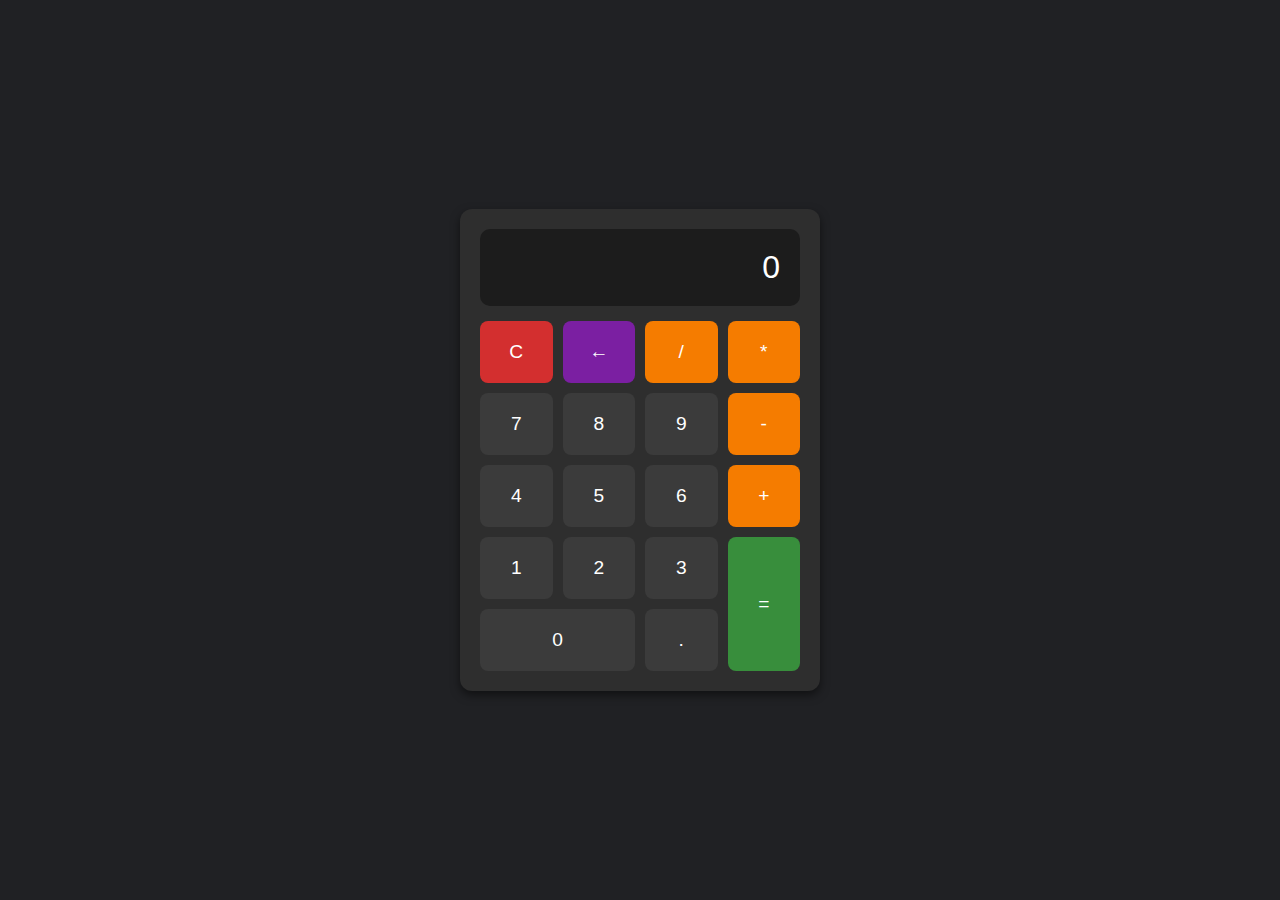
<file: CalculadoraGPT/index.html>
<!DOCTYPE html>
<html lang="pt-BR">
<head>
  <meta charset="UTF-8" />
  <meta name="viewport" content="width=device-width, initial-scale=1.0"/>
  <title>Calculadora</title>
  <link rel="stylesheet" href="style.css" />
</head>
<body>
  <div class="calculator">
    <div class="display" id="display">0</div>
    <div class="buttons">
      <!-- Linha 1 -->
      <button class="btn clear">C</button>
      <button class="btn delete">←</button>
      <button class="btn operator">/</button>
      <button class="btn operator">*</button>

      <!-- Linha 2 -->
      <button class="btn">7</button>
      <button class="btn">8</button>
      <button class="btn">9</button>
      <button class="btn operator">-</button>

      <!-- Linha 3 -->
      <button class="btn">4</button>
      <button class="btn">5</button>
      <button class="btn">6</button>
      <button class="btn operator">+</button>

      <!-- Linha 4 -->
      <button class="btn">1</button>
      <button class="btn">2</button>
      <button class="btn">3</button>
      <button class="btn equals">=</button>

      <!-- Linha 5 -->
      <button class="btn zero">0</button>
      <button class="btn">.</button>
    </div>
  </div>
  <script src="script.js"></script>
</body>
</html>
</file>
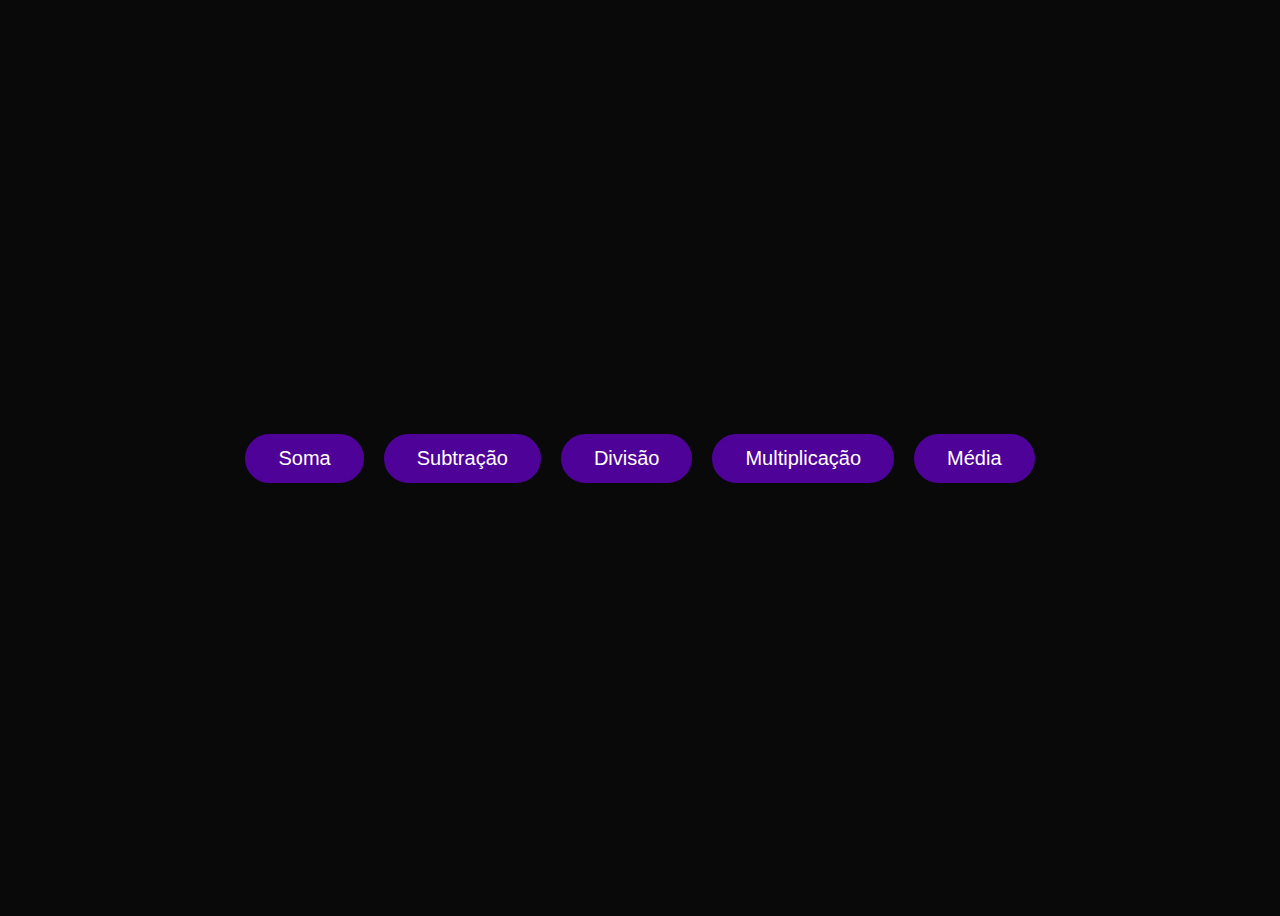
<file: exercicio01/index.html>
<!DOCTYPE html>
<html lang="en">
<head>
    <meta charset="UTF-8">
    <meta name="viewport" content="width=device-width, initial-scale=1.0">
    <title>Primeiro projeto</title>
    <link rel="stylesheet" href="style.css">
</head>
<body>
    <button onclick="window.location.href='soma.html'">Soma</button>
    <button onclick="window.location.href='sub.html'">Subtração</button>
    <button onclick="window.location.href='div.html'">Divisão</button>
    <button onclick="window.location.href='multi.html'">Multiplicação</button>
    <button onclick="window.location.href='media.html'">Média</button>
</body>
</html>
</file>
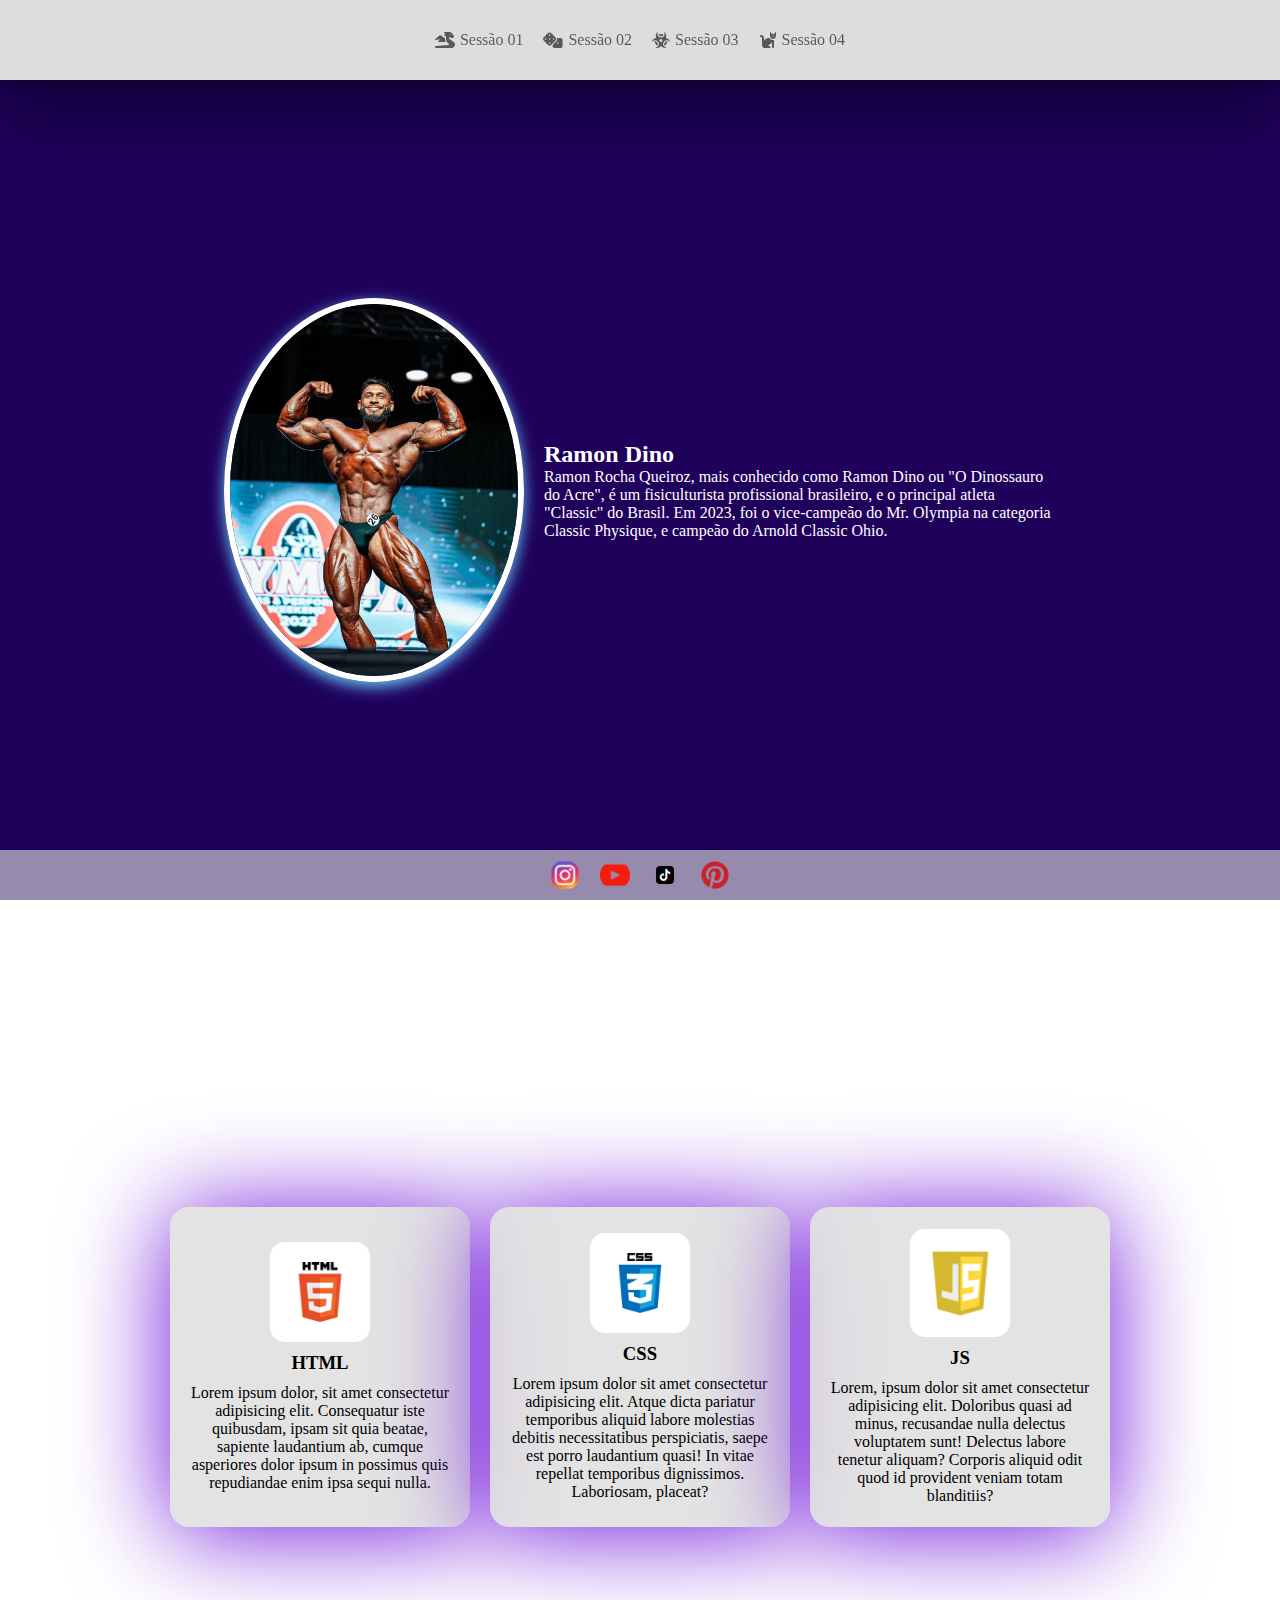
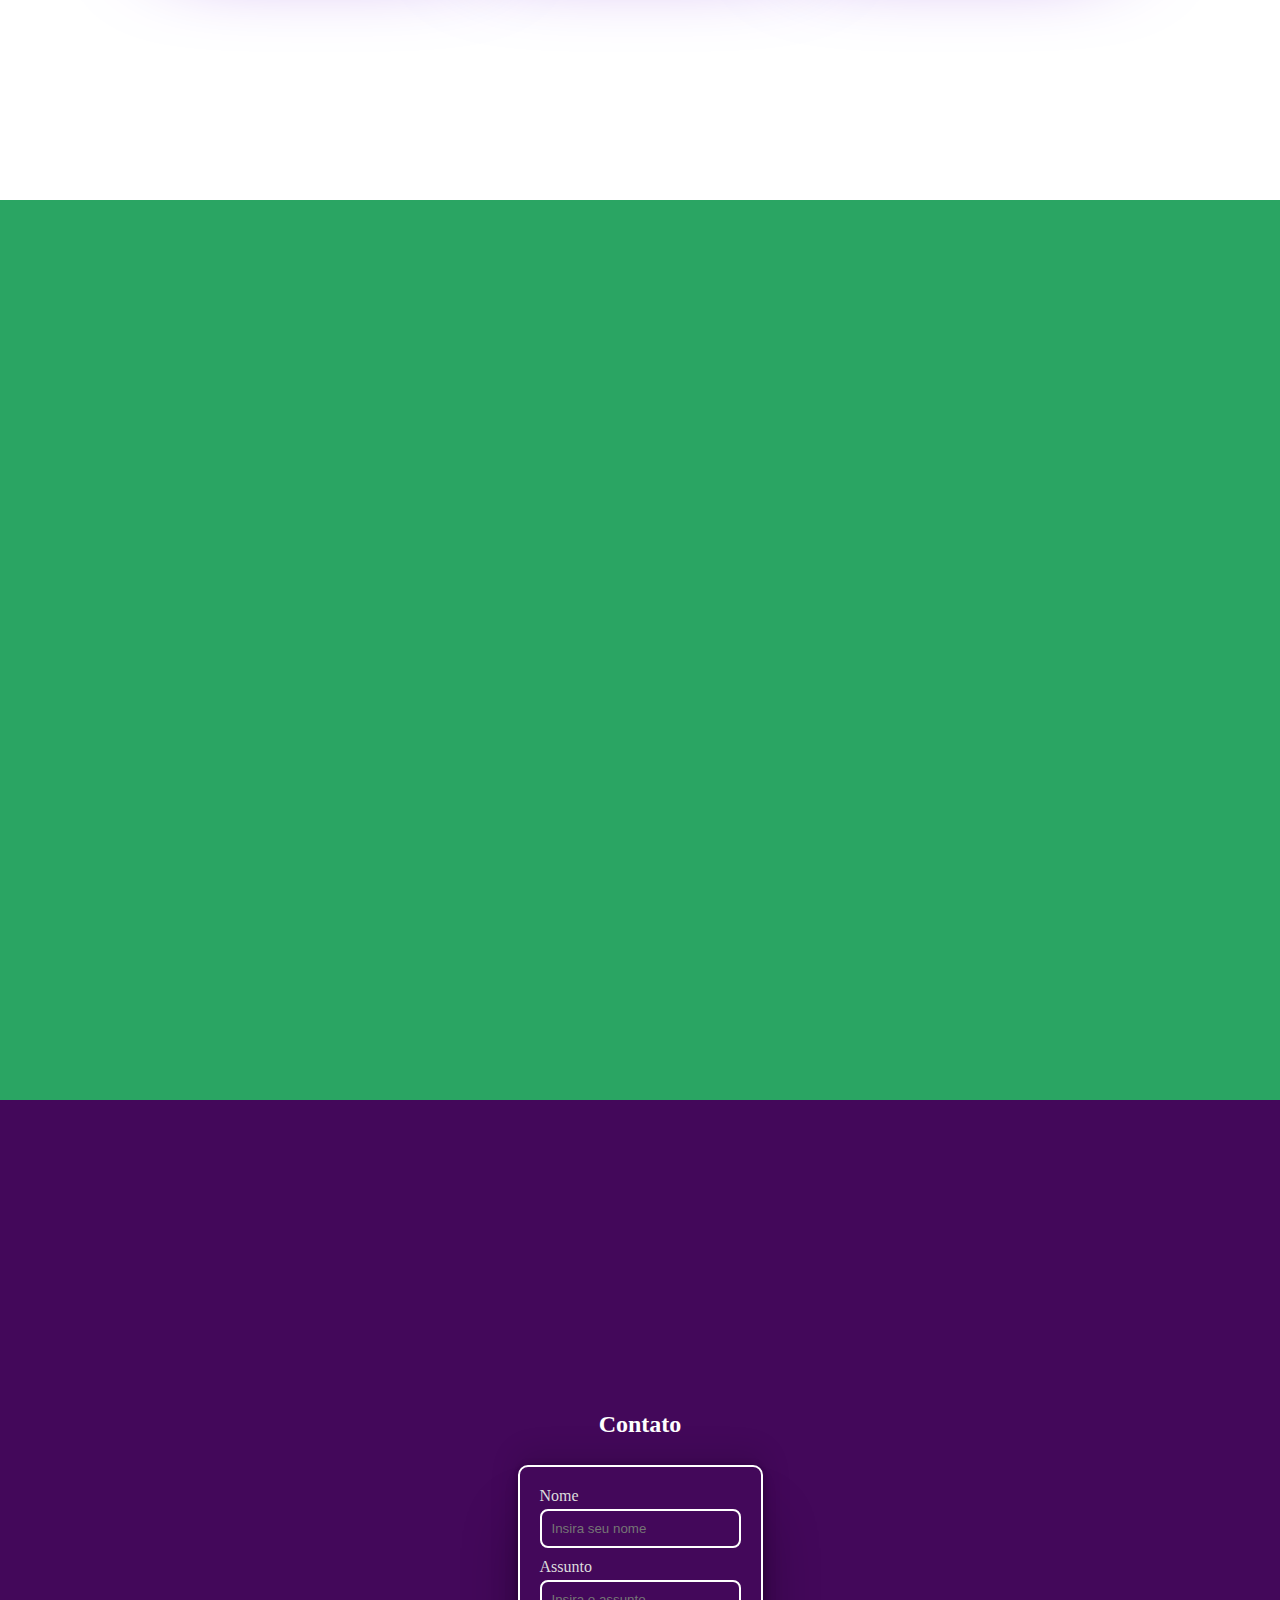
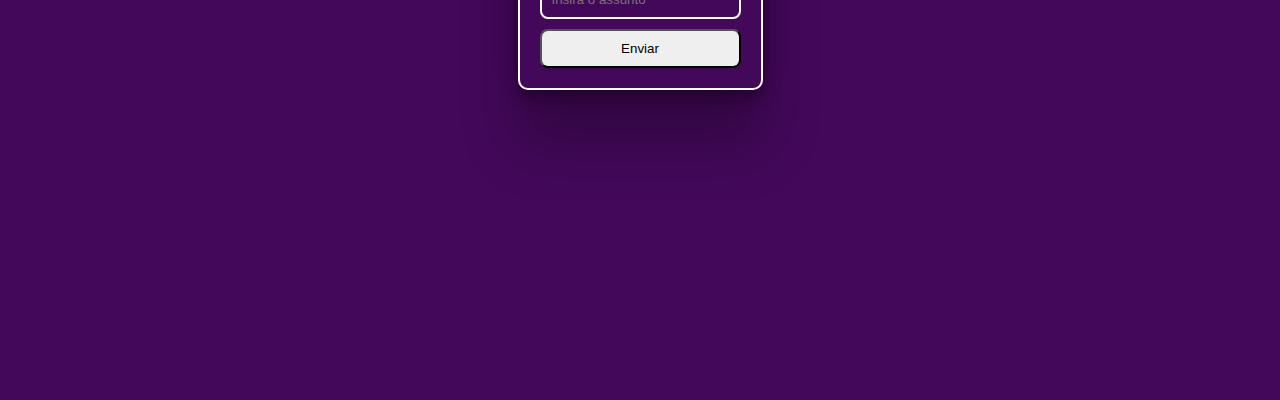
<file: LandingPage/index.html>
<!DOCTYPE html>
<html lang="en">

<head>
    <meta charset="UTF-8">
    <meta name="viewport" content="width=device-width, initial-scale=1.0">
    <title>Html</title>
    <link rel="stylesheet" href="style.css">
    <link rel="stylesheet" href="https://cdnjs.cloudflare.com/ajax/libs/font-awesome/6.7.2/css/all.min.css"
        crossorigin="anonymous">
</head>

<body>
    <nav>
        <a href="#s1"><i class="fa-solid fa-dragon"></i>
            <p>Sessão 01</p>
        </a>
        <a href="#s2"><i class="fa-solid fa-dice"></i>
            <p>Sessão 02</p>
        </a>
        <a href="#s3"><i class="fa-solid fa-biohazard"></i>
            <p>Sessão 03</p>
        </a>
        <a href="#s4"><i class="fa-solid fa-cat"></i>
            <p>Sessão 04</p>
        </a>
    </nav>
    <main>
        <section id="s1">
            <div class="wrap-img">
                <img class="img-s1" src="./images/Ramon Dino.avif" alt="Imagem exemplo">
            </div>
            <div class="wrap-words">
                <h2>Ramon Dino</h2>
                <p>
                    Ramon Rocha Queiroz, mais conhecido como Ramon Dino ou "O Dinossauro do Acre",
                    é um fisiculturista profissional brasileiro, e o principal atleta "Classic" do Brasil.
                    Em 2023, foi o vice-campeão do Mr. Olympia na categoria Classic Physique, e campeão do
                    Arnold Classic Ohio.
                </p>
            </div>
        </section>
        <section id="s2">
                <h1>Tecnologias Trabalhadas</h1>
                   <div class="wrap-cards">
                    <div class="card">
                        <img width="100px" height="auto" src="./images/html.png" alt="Imagem card 1">
                        <h3>HTML</h3>
                        <p>Lorem ipsum dolor, sit amet consectetur adipisicing elit. Consequatur iste quibusdam, ipsam sit quia beatae, sapiente laudantium ab, cumque asperiores dolor ipsum in possimus quis repudiandae enim ipsa sequi nulla.</p>
                    </div>
                    <div class="card">
                        <img width="100px" height="auto" src="./images/css.png" alt="Imagem card 2">
                        <h3>CSS</h3>
                        <p>Lorem ipsum dolor sit amet consectetur adipisicing elit. Atque dicta pariatur temporibus aliquid labore molestias debitis necessitatibus perspiciatis, saepe est porro laudantium quasi! In vitae repellat temporibus dignissimos. Laboriosam, placeat?</p>
                    </div>
                    <div class="card">
                        <img width="100px" height="auto" src="./images/js.png" alt="Imagem card 3">
                        <h3>JS</h3>
                        <p>Lorem, ipsum dolor sit amet consectetur adipisicing elit. Doloribus quasi ad minus, recusandae nulla delectus voluptatem sunt! Delectus labore tenetur aliquam? Corporis aliquid odit quod id provident veniam totam blanditiis?</p>
                    </div>
                   </div>
        </section>
        <section id="s3">
                <h2></h2>
                <p>
                
                </p>
            </div>
        </section>
        <section id="s4">
            <h2>Contato</h2>
            <div class="formulario">
                <label for="nome">Nome</label>
                <input type="text" placeholder="Insira seu nome" id="nome">
                <label for="assunto">Assunto</label>
                <input type="text" placeholder="Insira o assunto" id="assunto">
                <button onclick="enviar()">Enviar</button>
            </div>
        </section>
    </main>
    <footer>
        <img width="30px" height="30px" src="./images/instagram.png" alt="Instagram">
        <img width="30px" height="30px" src="./images/youtube.png" alt="Youtube">
        <img width="30px" height="30px" src="./images/tiktokpng.webp" alt="TikTok">
        <img width="30px" height="30px" src="./images/pinterest.png" alt="Pinterest">
    </footer>

    <script src="script.js"></script>
</body>

</html>
</file>
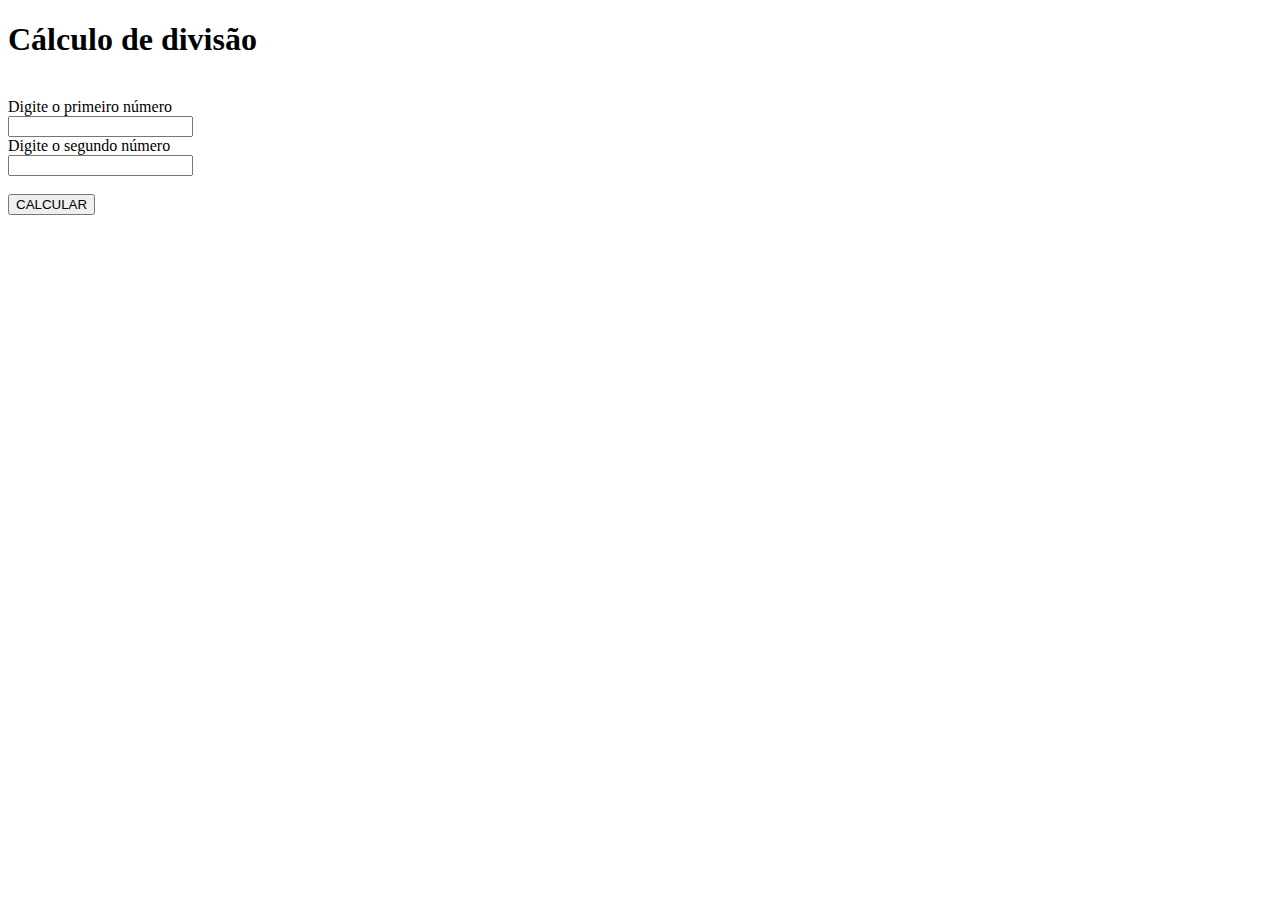
<file: exercicio01/div.html>
<!DOCTYPE html>
<html lang="en">
<head>
    <meta charset="UTF-8">
    <meta name="viewport" content="width=device-width, initial-scale=1.0">
    <title>Divisão</title>
</head>
<body>
        <h1>Cálculo de divisão</h1>
    <br>
    <label for="n9">Digite o primeiro número</label><br>
    <input type="number" id="n9"><br>
    <label for="n10">Digite o segundo número</label><br>
    <input type="number" id="n10"><br><br>
    <button onclick="div()">CALCULAR</button>
    <h2 id="respDiv"></h2>

    <script src="script.js"></script>
</body>
</html>
</file>
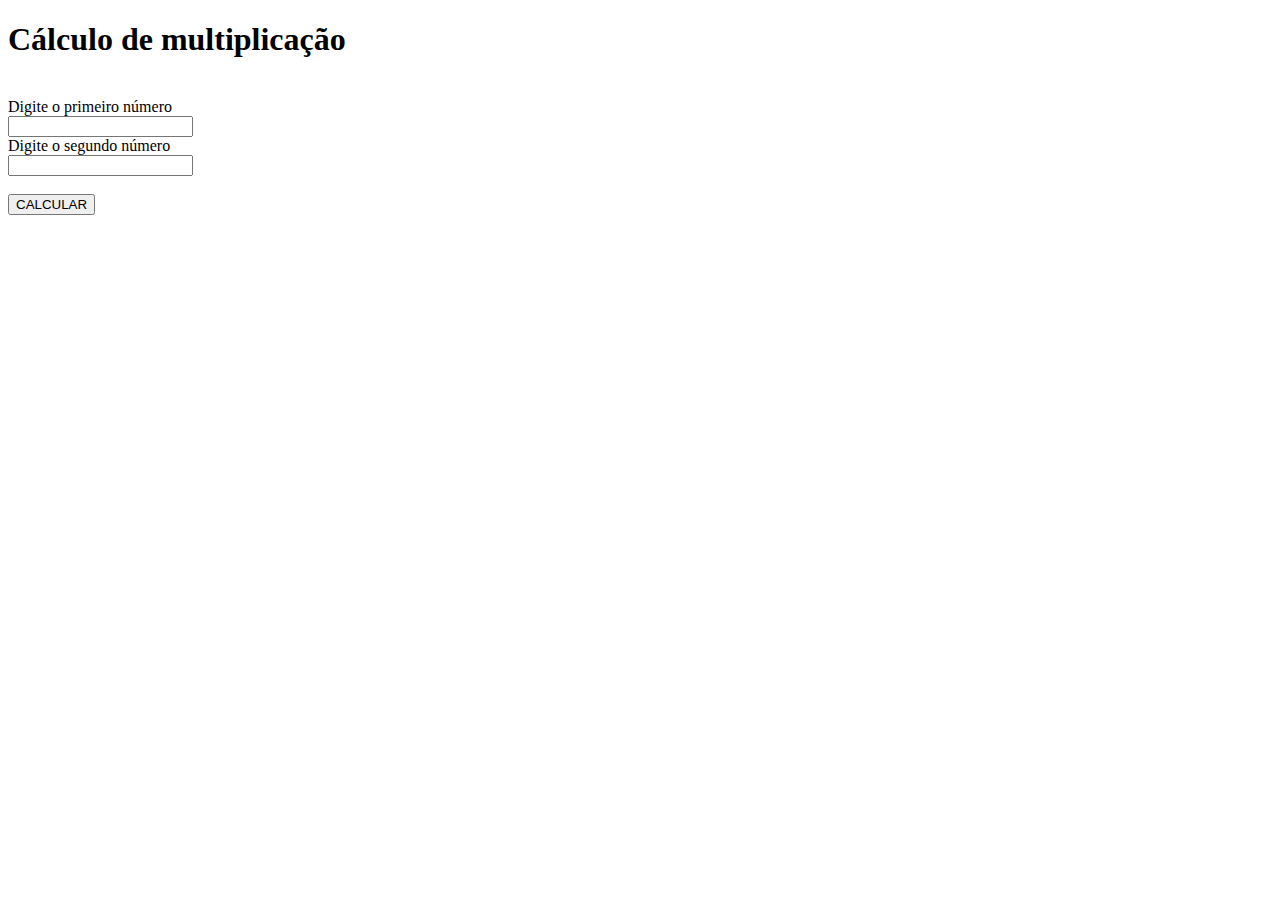
<file: exercicio01/multi.html>
<!DOCTYPE html>
<html lang="en">
<head>
    <meta charset="UTF-8">
    <meta name="viewport" content="width=device-width, initial-scale=1.0">
    <title>Multiplicação</title>
</head>
<body>
      <h1>Cálculo de multiplicação</h1>
    <br>
    <label for="n5">Digite o primeiro número</label><br>
    <input type="number" id="n5"><br>
    <label for="n6">Digite o segundo número</label><br>
    <input type="number" id="n6"><br><br>
    <button onclick="multi()">CALCULAR</button>
    <h2 id="respMulti"></h2>

    <script src="script.js"></script>
</body>
</html>
</file>
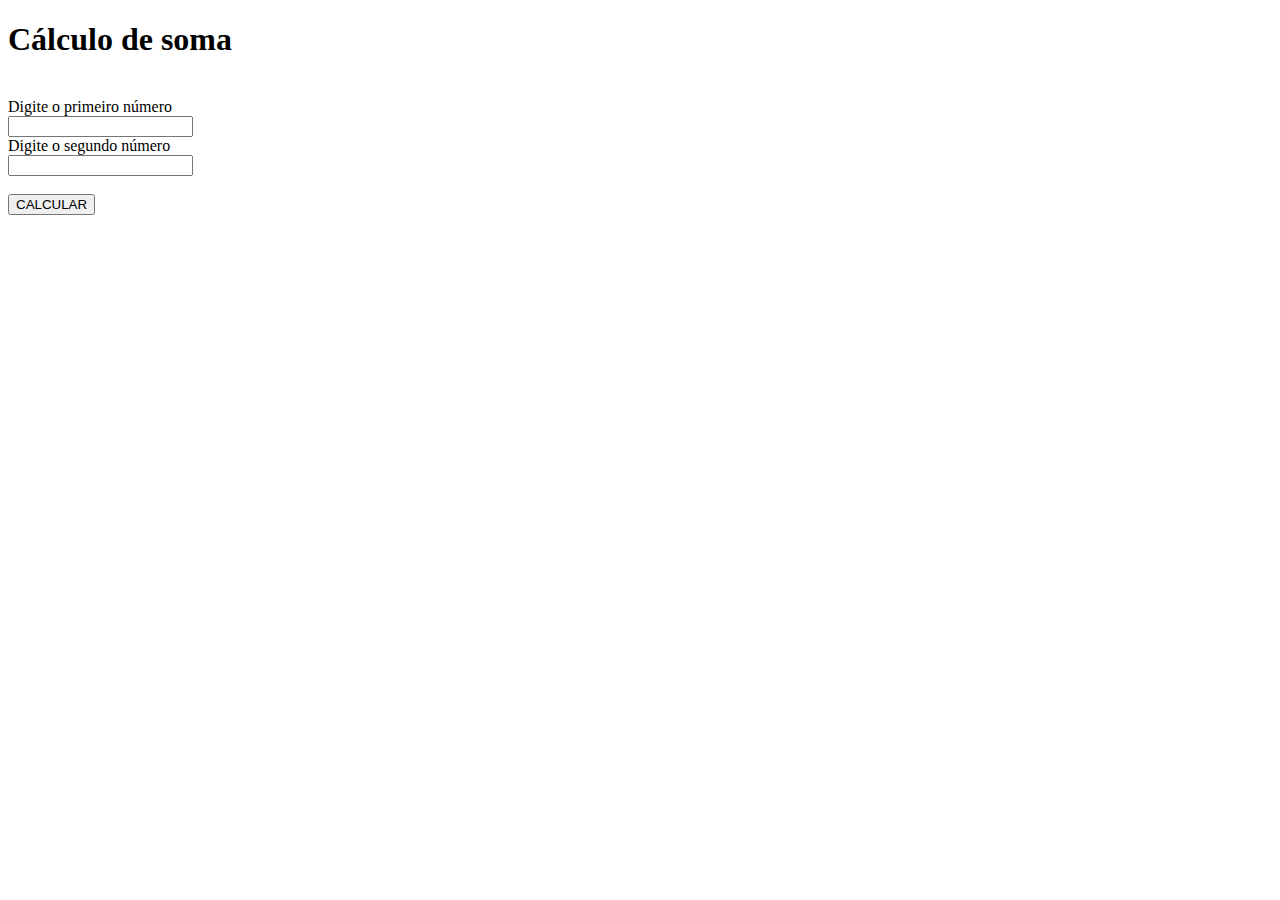
<file: exercicio01/soma.html>
<!DOCTYPE html>
<html lang="en">
<head>
    <meta charset="UTF-8">
    <meta name="viewport" content="width=device-width, initial-scale=1.0">
    <title>Soma</title>
</head>
<body>
    <h1>Cálculo de soma</h1>
    <br>
    <label for="n1">Digite o primeiro número</label><br>
    <input type="number" id="n1"><br>
    <label for="n2">Digite o segundo número</label><br>
    <input type="number" id="n2"><br><br>
    <button onclick="soma()">CALCULAR</button>
    <h2 id="respSoma"></h2>

    <script src="script.js"></script>
</body>
</html>
</file>
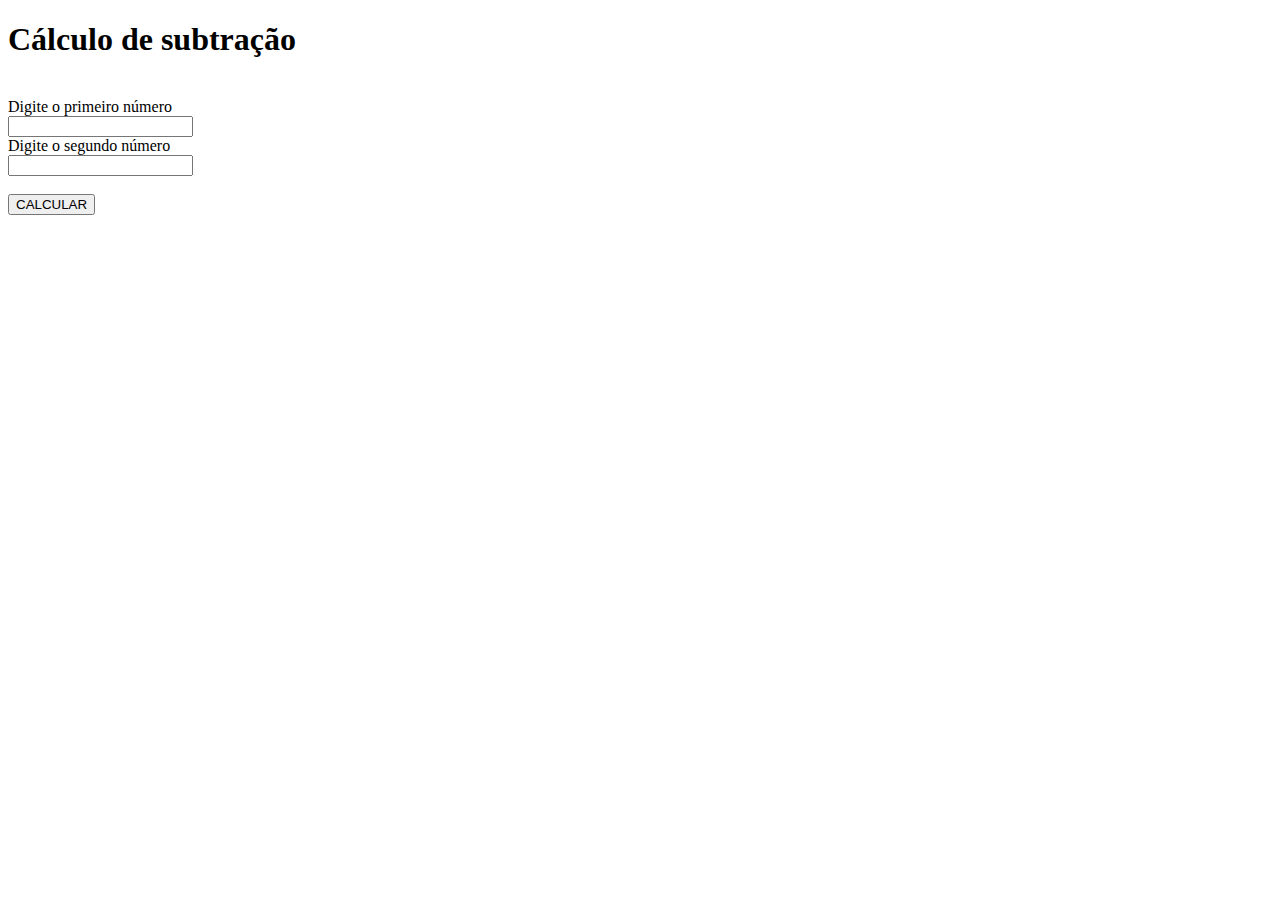
<file: exercicio01/sub.html>
<!DOCTYPE html>
<html lang="en">
<head>
    <meta charset="UTF-8">
    <meta name="viewport" content="width=device-width, initial-scale=1.0">
    <title>Subtração</title>
</head>
<body>
     <h1>Cálculo de subtração</h1>
    <br>
    <label for="n3">Digite o primeiro número</label><br>
    <input type="number" id="n3"><br>
    <label for="n4">Digite o segundo número</label><br>
    <input type="number" id="n4"><br><br>
    <button onclick="sub()">CALCULAR</button>
    <h2 id="respSub"></h2>

    <script src="script.js"></script>
</body>
</html>
</file>
<file: CalculadoraGPT/style.css>
body {
    background: #202124;
    display: flex;
    justify-content: center;
    align-items: center;
    height: 100vh;
    margin: 0;
    font-family: 'Segoe UI', sans-serif;
  }
  
  .calculator {
    background: #2e2e2e;
    border-radius: 12px;
    box-shadow: 0 4px 10px rgba(0, 0, 0, 0.5);
    width: 320px;
    padding: 20px;
  }
  
  .display {
    background: #1c1c1c;
    color: #fff;
    font-size: 2em;
    text-align: right;
    padding: 20px;
    border-radius: 10px;
    margin-bottom: 15px;
    overflow-x: auto;
  }
  
  .buttons {
    display: grid;
    grid-template-columns: repeat(4, 1fr);
    gap: 10px;
  }
  
  .btn {
    background: #3b3b3b;
    color: white;
    border: none;
    padding: 20px;
    font-size: 1.2em;
    border-radius: 8px;
    cursor: pointer;
    transition: background 0.2s ease;
  }
  
  .btn:hover {
    background: #4e4e4e;
  }
  
  .operator {
    background-color: #f57c00;
  }
  
  .operator:hover {
    background-color: #e65100;
  }
  
  .equals {
    background-color: #388e3c;
    grid-row: span 2;
  }
  
  .equals:hover {
    background-color: #2e7d32;
  }
  
  .clear {
    background-color: #d32f2f;
  }
  
  .clear:hover {
    background-color: #b71c1c;
  }
  
  .delete {
    background-color: #7b1fa2;
  }
  
  .delete:hover {
    background-color: #6a1b9a;
  }
  
  .zero {
    grid-column: span 2;
  }
</file>
<file: exercicio01/style.css>
body{
    background-color: #090909;
    display: flex;
    height: 100vh;
    align-items: center;
    justify-content: center;
    gap: 20px;
}

button{
    background-color: #4f0297;
    color: #fff;
    border: none;
    padding: 10px 30px;
    border-radius: 999px;
    font-size: 20px;
    border: 3px solid #4f0297;
    transition: all 200ms linear;
}

button:hover{
     background-color: transparent;
     border: 3px solid  rgb(240, 46, 169);
     cursor: pointer;
     box-shadow: rgba(240, 46, 170, 0.4) -5px 5px, rgba(240, 46, 170, 0.3) -10px 10px, rgba(240, 46, 170, 0.2) -15px 15px, rgba(240, 46, 170, 0.1) -20px 20px, rgba(240, 46, 170, 0.05) -25px 25px;
     color: rgb(240, 46, 169);
}
</file>
<file: LandingPage/style.css>
* {
    padding: 0;
    margin: 0;
    box-sizing: border-box;
    scroll-behavior: smooth;
}

nav{
    position: fixed;
    top: 0;
    width: 100%;
    display: flex;
    align-items: center;
    justify-content: center;
    gap: 20px;
    background-color: #ddd;
    height: 80px;
    box-shadow: rgba(0, 0, 0, 0.25) 0px 54px 55px, rgba(0, 0, 0, 0.12) 0px -12px 30px, rgba(0, 0, 0, 0.12) 0px 4px 6px, rgba(0, 0, 0, 0.17) 0px 12px 13px, rgba(0, 0, 0, 0.09) 0px -3px 5px;
}

nav a{
    display: flex;
    align-items: center;
    justify-content: center;
    text-decoration: none;
    color: inherit;
    gap: 5px;
    opacity: 0.6;
}

nav a:hover{
    opacity: 1;
}

#s1 {
    min-height: 100vh;
    padding-top: 80px;
    display: flex;
    align-items: center;
    justify-content: center;
    gap: 20px;
    background-color: rgb(31, 1, 92);
    color: #fff;
}

.wrap-img{
    width: 300px;
    display: flex;
    align-items: center;
    justify-content: center;
    border-radius: 100%;
    overflow: hidden;
    border: 6px solid #fff;
    box-shadow: rgba(103, 206, 253, 0.961) 0px 5px 15px;
}
.img-s1{
     width: 300px;
     height: auto;
     transition: all 200ms ease-in-out;
}
.img-s1:hover{
    transform: scale(1.2);
}

.wrap-words{
    width: 40%;
}

#s2 {
    min-height: 100vh;
    background: url(./images/background.jfif);
    background-repeat: no-repeat;
    background-size: cover;
    background-position: top;
    background-attachment: fixed;
    display: flex;
    align-items: center;
    justify-content: center;
    flex-direction: column;
}

.wrap-cards {
    display: flex;
    align-items: center;
    justify-content: center;
    gap: 20px;
    padding: 20px;
    flex-wrap: wrap;
}

.card {
    background-color: #ddddddd3;
    width: 300px;
    height: 320px;
    border-radius: 20px;
    box-shadow: #6806d7f5 0px 5px 100px;
    display: flex;
    align-items: center;
    justify-content: center;
    flex-direction: column;
    padding: 20px;
    gap: 10px;
    text-align: center;
}

.card:hover {
    background-color: #ffffffc2;
    box-shadow: #ffffff7c 0px 5px 100px;
    cursor: pointer;
}

.card img {
    border-radius: 15px;
    padding: 20px;
    background-color: white;
}

#s3 {
    min-height: 100vh;
    padding-top: 80px;
    background-color: rgb(42, 165, 99);
}

#s4 {
    min-height: 100vh;
    background-color: rgb(67, 8, 90);
    display: flex;
    flex-direction: column;
    align-items: center;
    justify-content: center;
    gap: 3vh;
    color: #fff;
}

.formulario {
    background-color: transparent;
    border: 2px solid #fff;
    padding: 20px;
    color: #ddd;
    border-radius: 10px;
    box-shadow: rgba(0, 0, 0, 0.25) 0px 54px 55px, rgba(0, 0, 0, 0.12) 0px -12px 30px, rgba(0, 0, 0, 0.12) 0px 4px 6px, rgba(0, 0, 0, 0.17) 0px 12px 13px, rgba(0, 0, 0, 0.09) 0px -3px 5px;
    display: flex;
    flex-direction: column;
    align-items: left;
    justify-content: center;
    gap: 10px;
}

.formulario label {
    margin-bottom: -6px;
}

.formulario input {
    padding: 10px;
    border-radius: 8px;
    border: none;
    border: 2px solid #fff;
    background-color: transparent;
    color: #fff;
}

.formulario button {
    padding: 10px;
    border-radius: 8px;
    opacity: 1;
}

.formulario button:hover {
    cursor: pointer;
    opacity: 0.8;
}

h1 {
    color: white;
    font-size: 30px;
}

footer {
    position: fixed;
    bottom: 0;
    width: 100%;
    background-color: #dddddda0;
    padding: 10px;
    display: flex;
    align-items: center;
    justify-content: center;
    gap: 20px;
}

footer img {
    border-radius: 100%;
    transition: all 500ms ease-in-out;
}

footer img:hover {
    transform: rotate(360deg);
    cursor: pointer;
    box-shadow: rgba(0, 0, 0, 0.35) 0px 5px 15px;
}
</file>
